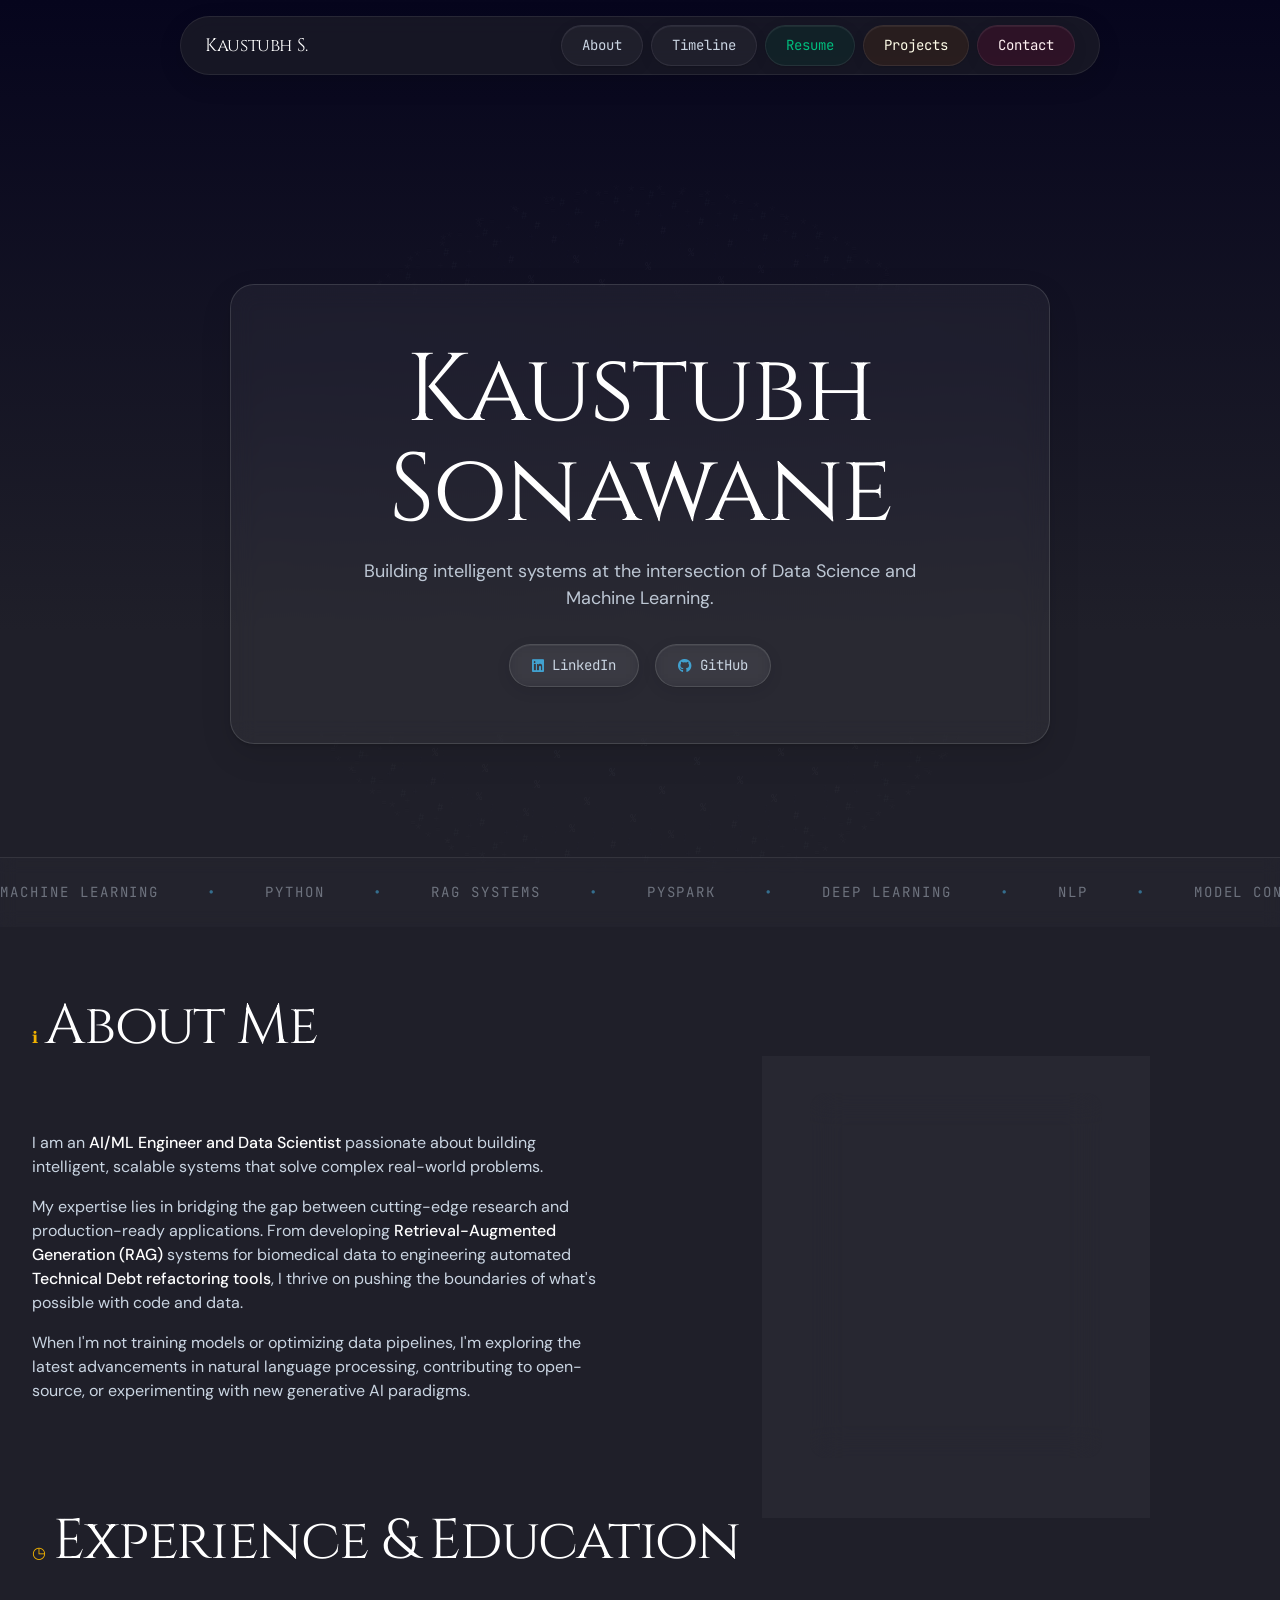
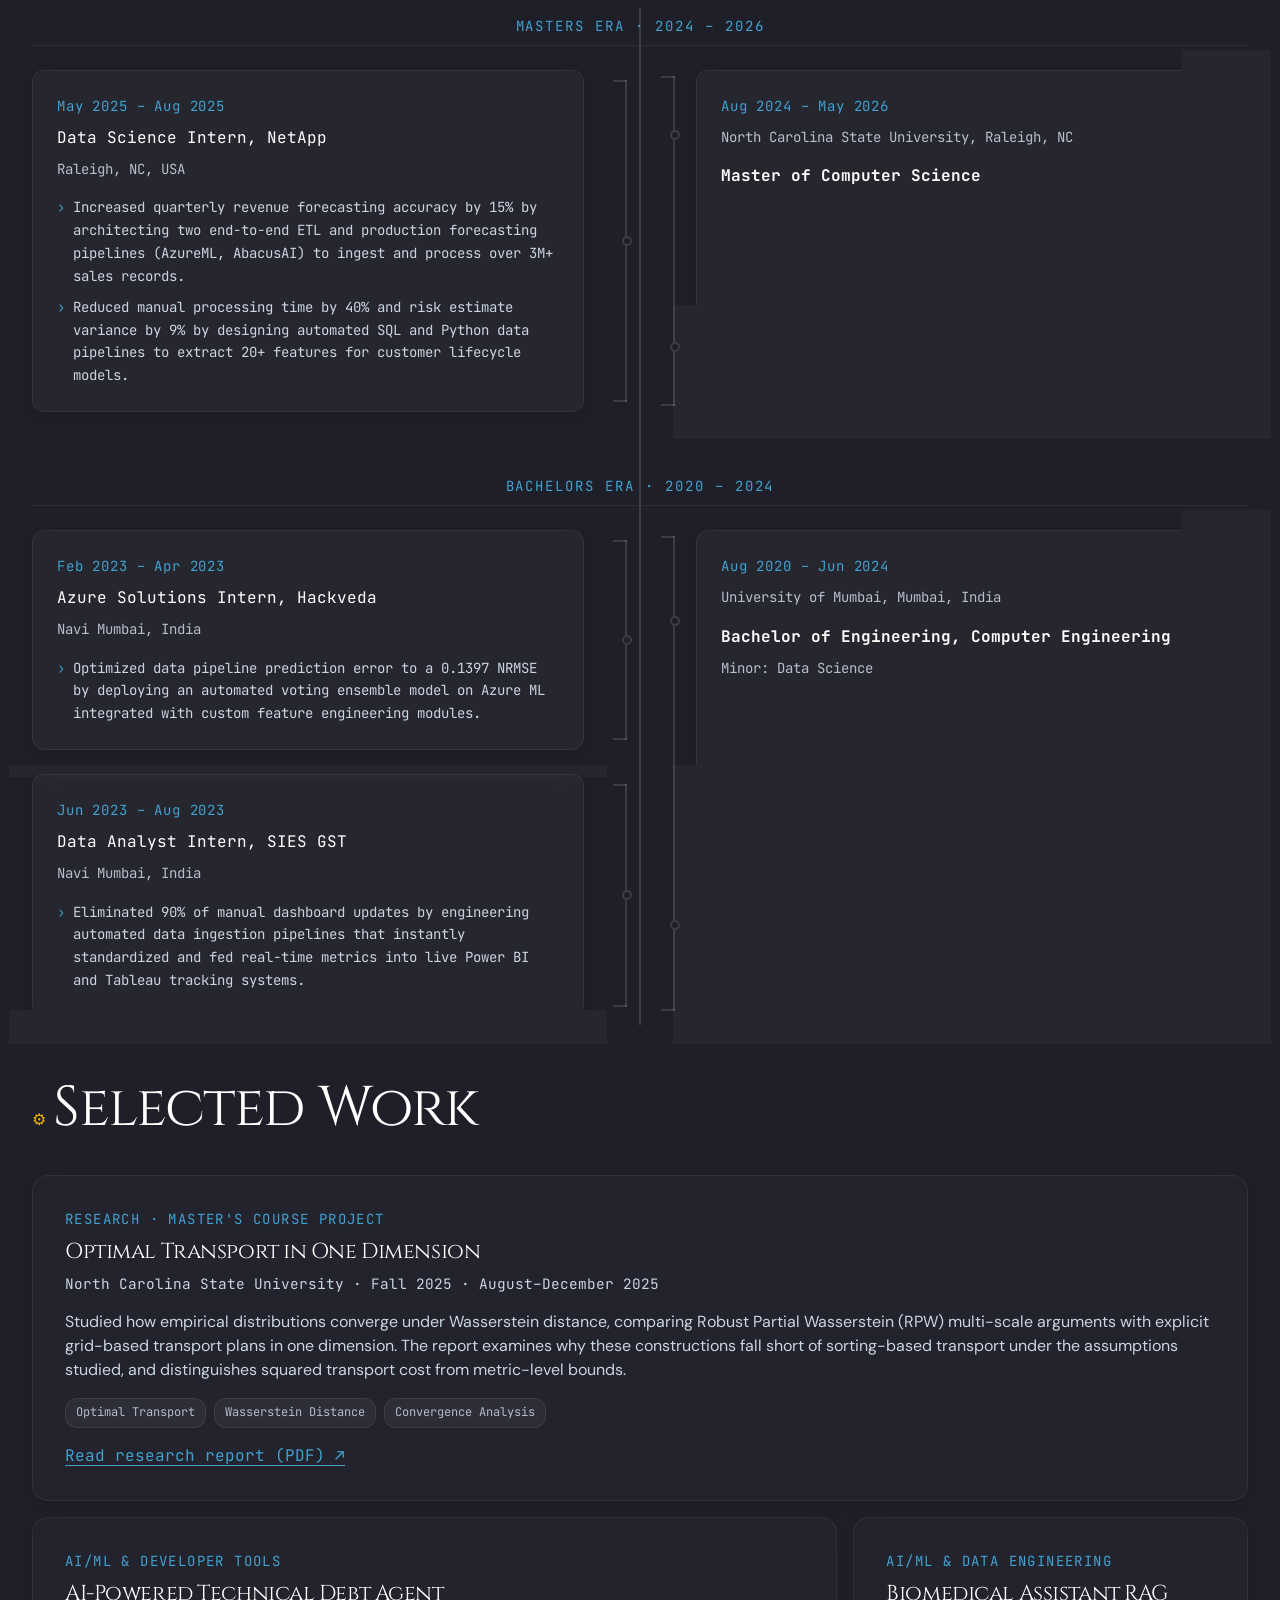
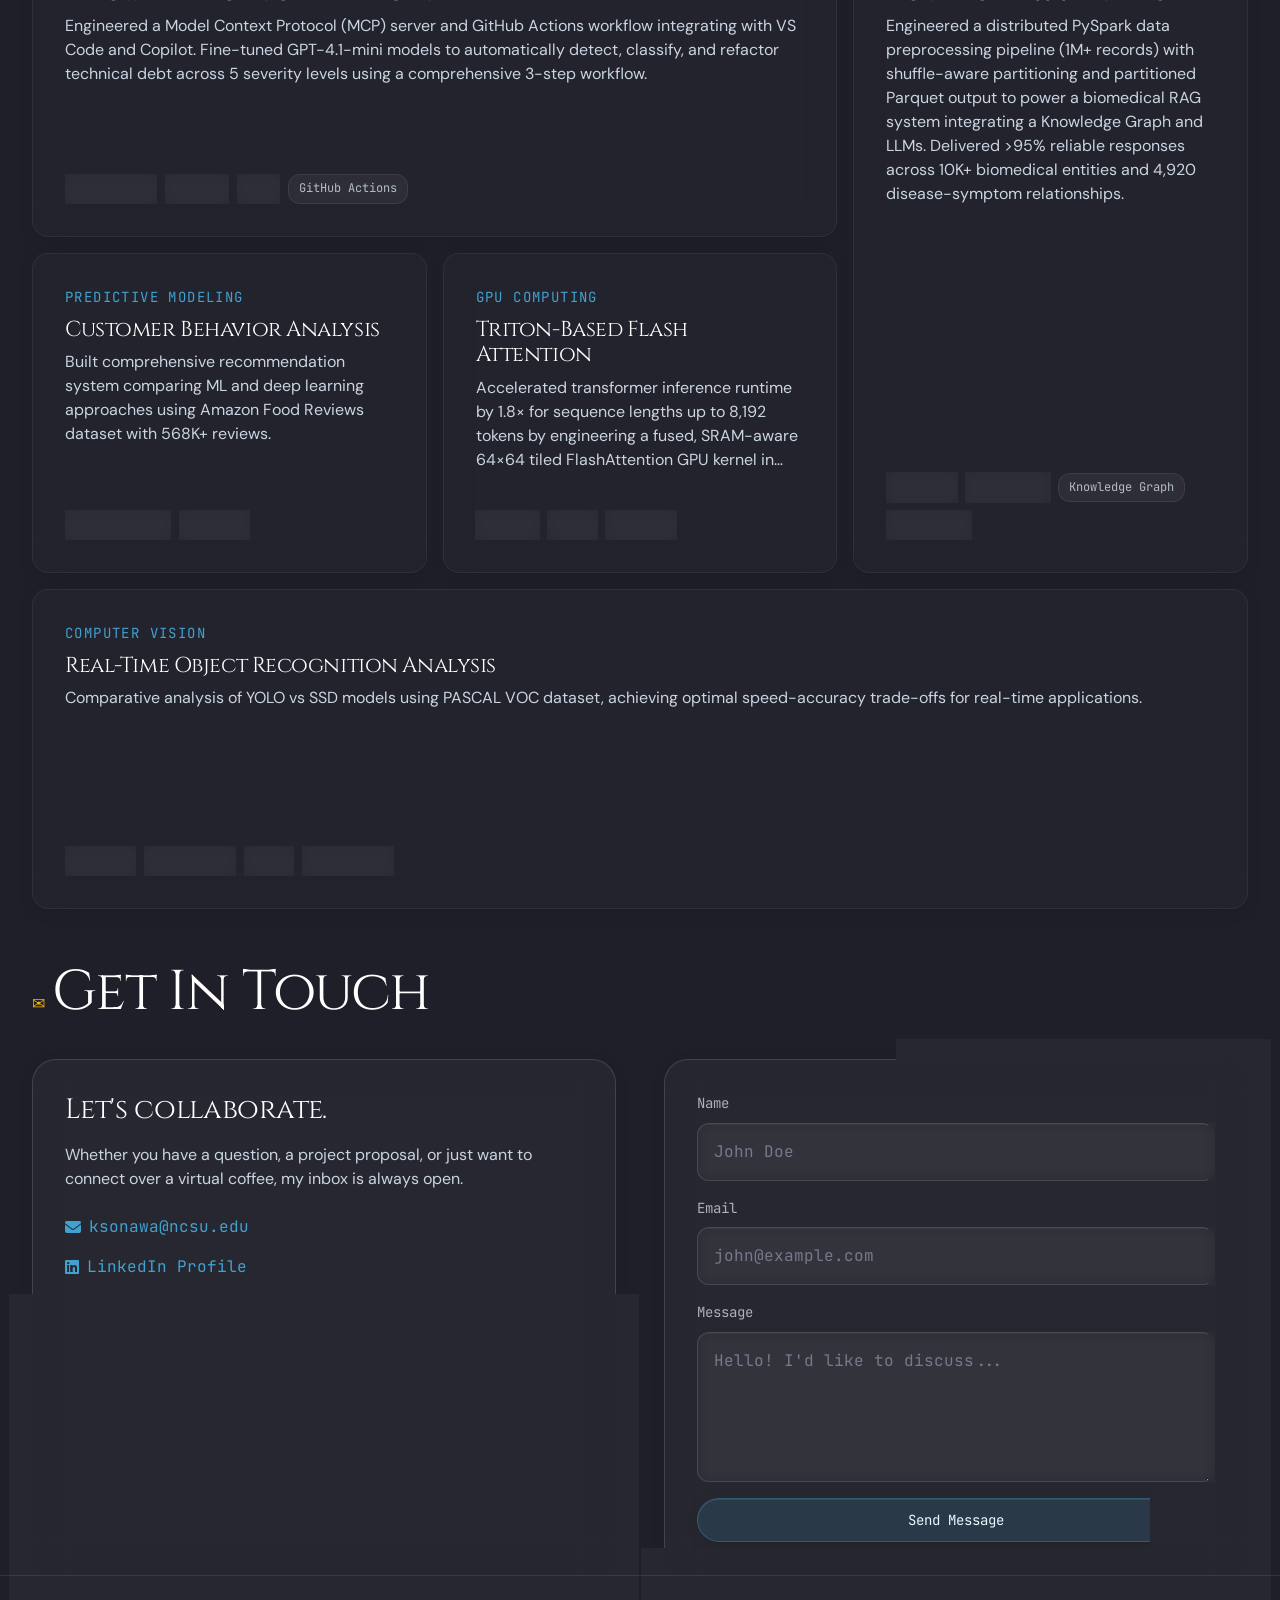
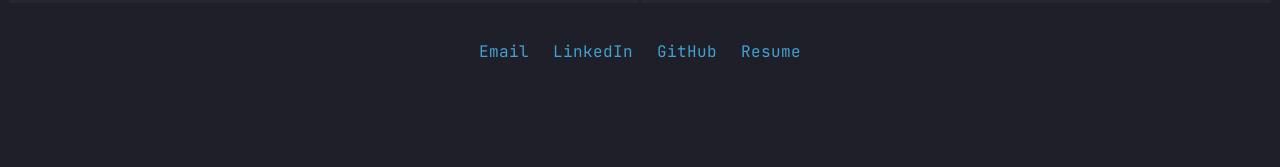
<file: index.html>
<!DOCTYPE html>
<html lang="en" class="scroll-smooth">
<head>
    <meta charset="UTF-8">
    <meta name="viewport" content="width=device-width, initial-scale=1.0">
    <title>Kaustubh Sonawane - AI/ML Engineer</title>

    <link rel="preconnect" href="https://fonts.googleapis.com">
    <link rel="preconnect" href="https://fonts.gstatic.com" crossorigin>
    <link href="https://fonts.googleapis.com/css2?family=Cinzel:wght@400;500&family=DM+Sans:wght@400;500&family=JetBrains+Mono:wght@400&family=Playfair+Display:wght@400;500&display=swap" rel="stylesheet">

    <link rel="stylesheet" href="https://cdnjs.cloudflare.com/ajax/libs/font-awesome/6.4.0/css/all.min.css">

    <style>
        :root {
            --color-night-sky: #1f1f29;
            --color-cosmic-void: #06051d;
            --gradient-canvas: linear-gradient(0deg, #1f1f29 30%, #06051d 100%);
            --color-mist: #cad5e2;
            --color-fog: #dee2de;
            --color-ghost-white: #ffffff;
            --color-ice-blue: #ebf8ff;
            --color-action-azure: #41a1cf;
            --color-cofounder-blue: #0081c0;
            --color-specimen-green: #00bc7d;
            --color-warning-amber: #f0b100;
            --color-deep-slate: #8b92a8;
            --color-crimson-depth: #8b0836;
            --color-login-text: #fff1f2;
            --color-explore-text: #fefce8;

            --glass-fill: rgba(255, 255, 255, 0.04);
            --glass-card: rgba(255, 255, 255, 0.03);
            --glass-hero: rgba(222, 226, 222, 0.05);
            --glass-nav: rgba(31, 31, 41, 0.65);
            --glass-input: rgba(255, 255, 255, 0.02);
            --glass-border: rgba(255, 255, 255, 0.06);
            --hairline: rgba(222, 226, 222, 0.15);
            --hairline-soft: rgba(255, 255, 255, 0.08);
            --timeline-line: rgba(222, 226, 222, 0.15);

            --font-display: 'Cinzel', 'Playfair Display', Georgia, serif;
            --font-jetbrains-mono: 'JetBrains Mono', ui-monospace, monospace;
            --font-dm-sans: 'DM Sans', ui-sans-serif, system-ui, sans-serif;

            --text-caption: 14px;
            --leading-caption: 1.63;
            --text-body: 16px;
            --leading-body: 1.5;
            --text-heading: clamp(1.875rem, 5vw, 3.5rem);
            --leading-heading: 1.25;

            --font-weight-regular: 400;
            --font-weight-medium: 500;

            --spacing-8: 8px;
            --spacing-16: 16px;
            --spacing-24: 24px;
            --spacing-32: 32px;
            --spacing-48: 48px;
            --spacing-64: 64px;

            --page-max-width: 1280px;
            --card-padding: 32px;

            --radius-glass-sm: 12px;
            --radius-glass-md: 16px;
            --radius-glass-lg: 24px;
            --radius-bento: 16px;
            --radius-nav: 50.496px;
            --radius-buttons: 9999px;
            --nav-max-width: 920px;

            --shadow-elevated:
                rgba(0, 0, 0, 0.08) 0px 1px 1px 0px,
                rgba(0, 0, 0, 0.08) 0px 4px 15px 0px;
            --shadow-deep:
                rgba(0, 0, 0, 0.12) 0px 2px 4px 0px,
                rgba(0, 0, 0, 0.1) 0px 12px 32px 0px;
            --shadow-nav:
                rgba(0, 0, 0, 0.06) 0px 1px 2px 0px,
                rgba(0, 0, 0, 0.12) 0px 8px 24px 0px;

            --blur-glass: blur(16px);
            --blur-nav: blur(16px);
            --blur-bento: blur(16px);
            --blur-input: blur(8px);
            --glow-azure: rgba(65, 161, 207, 0.08);
            --glow-violet: rgba(99, 102, 241, 0.2);
        }

        * {
            margin: 0;
            padding: 0;
            box-sizing: border-box;
        }

        html {
            scroll-behavior: smooth;
        }

        body {
            font-family: var(--font-jetbrains-mono);
            font-weight: var(--font-weight-regular);
            font-size: var(--text-body);
            line-height: var(--leading-body);
            background: var(--gradient-canvas);
            background-color: var(--color-night-sky);
            background-attachment: fixed;
            color: var(--color-mist);
            overflow-x: hidden;
            min-height: 100vh;
        }

        ::selection {
            background-color: rgba(65, 161, 207, 0.28);
            color: var(--color-ice-blue);
        }

        .glass-surface {
            background: var(--glass-fill);
            backdrop-filter: var(--blur-glass);
            -webkit-backdrop-filter: var(--blur-glass);
            border: 1px solid var(--hairline);
            box-shadow: var(--shadow-elevated);
        }

        #timeline {
            margin-top: var(--spacing-48) !important;
            margin-bottom: var(--spacing-48) !important;
        }

        #projects,
        #work {
            margin-top: var(--spacing-48) !important;
            margin-bottom: var(--spacing-48) !important;
        }

        /* Loading */
        .loading-screen {
            position: fixed;
            inset: 0;
            background: var(--gradient-canvas);
            z-index: 9999;
            display: flex;
            flex-direction: column;
            justify-content: center;
            align-items: center;
            transition: opacity 0.5s ease, visibility 0.5s ease;
        }

        .loader-circle {
            width: 40px;
            height: 40px;
            border: 2px solid var(--hairline-soft);
            border-top-color: var(--color-action-azure);
            border-radius: 50%;
            animation: spin 1s linear infinite;
            margin-bottom: var(--spacing-16);
        }

        .loader-text {
            font-family: var(--font-jetbrains-mono);
            font-size: var(--text-caption);
            color: var(--color-mist);
            letter-spacing: 0.08em;
            text-transform: uppercase;
        }

        .container {
            max-width: var(--page-max-width);
            margin: 0 auto;
            padding: 0 var(--spacing-32);
        }

        section {
            padding: var(--spacing-64) 0;
        }

        /* Section headings */
        .section-heading {
            display: flex;
            align-items: baseline;
            gap: var(--spacing-8);
            font-family: var(--font-display);
            font-size: var(--text-heading);
            font-weight: var(--font-weight-regular);
            line-height: var(--leading-heading);
            letter-spacing: -0.02em;
            color: var(--color-ghost-white);
            margin-bottom: var(--spacing-32);
        }

        .section-heading-icon {
            font-family: var(--font-jetbrains-mono);
            font-size: 16px;
            color: var(--color-warning-amber);
            line-height: 1;
            flex-shrink: 0;
        }

        /* Navigation — floating capsule */
        nav {
            position: sticky;
            top: 0;
            width: 100%;
            z-index: 100;
            padding: var(--spacing-16) var(--spacing-24);
            background: transparent;
            pointer-events: none;
        }

        .nav-shell {
            max-width: var(--nav-max-width);
            margin: 0 auto;
            pointer-events: auto;
        }

        .nav-capsule {
            background: var(--glass-nav);
            backdrop-filter: var(--blur-nav);
            -webkit-backdrop-filter: var(--blur-nav);
            border: 1px solid var(--hairline-soft);
            border-radius: var(--radius-nav);
            box-shadow: var(--shadow-nav);
        }

        .nav-content {
            display: flex;
            justify-content: space-between;
            align-items: center;
            padding: var(--spacing-8) var(--spacing-24);
            gap: var(--spacing-16);
        }

        .logo {
            font-family: var(--font-display);
            font-size: 1.125rem;
            font-weight: var(--font-weight-regular);
            text-decoration: none;
            color: var(--color-ghost-white);
            letter-spacing: -0.02em;
        }

        .nav-links {
            display: flex;
            flex-wrap: wrap;
            gap: var(--spacing-8);
            align-items: center;
        }

        .specimen-pill,
        .nav-btn {
            display: inline-flex;
            align-items: center;
            padding: var(--spacing-8) 20px;
            border-radius: var(--radius-buttons);
            border: 1px solid var(--hairline-soft);
            font-family: var(--font-jetbrains-mono);
            font-size: var(--text-caption);
            font-weight: var(--font-weight-regular);
            line-height: var(--leading-caption);
            text-decoration: none;
            box-shadow: var(--shadow-elevated), inset 0 1px 0 rgba(255, 255, 255, 0.06);
            transition: background 0.25s ease, border-color 0.25s ease, color 0.25s ease, box-shadow 0.25s ease;
        }

        .specimen-pill--neutral,
        .nav-btn {
            background: rgba(255, 255, 255, 0.04);
            color: var(--color-mist);
        }

        .specimen-pill--neutral:hover,
        .nav-btn:hover {
            background: rgba(255, 255, 255, 0.08);
            border-color: var(--hairline);
            color: var(--color-ghost-white);
        }

        .specimen-pill--green {
            background: rgba(0, 79, 59, 0.2);
            color: var(--color-specimen-green);
        }

        .specimen-pill--green:hover {
            background: rgba(0, 79, 59, 0.32);
            border-color: rgba(0, 188, 125, 0.35);
            box-shadow: var(--shadow-elevated), 0 0 18px rgba(0, 188, 125, 0.12);
        }

        .specimen-pill--amber {
            background: rgba(115, 62, 10, 0.2);
            color: var(--color-explore-text);
        }

        .specimen-pill--amber:hover {
            background: rgba(115, 62, 10, 0.32);
            border-color: rgba(240, 177, 0, 0.3);
            box-shadow: var(--shadow-elevated), 0 0 18px rgba(240, 177, 0, 0.1);
        }

        .specimen-pill--crimson {
            background: rgba(139, 8, 54, 0.2);
            color: var(--color-login-text);
        }

        .specimen-pill--crimson:hover {
            background: rgba(139, 8, 54, 0.32);
            border-color: rgba(255, 32, 86, 0.35);
            box-shadow: var(--shadow-elevated), 0 0 18px rgba(139, 8, 54, 0.15);
        }

        .mobile-toggle {
            display: none;
            background: rgba(255, 255, 255, 0.03);
            border: 1px solid var(--hairline-soft);
            border-radius: var(--radius-glass-sm);
            color: var(--color-mist);
            font-size: 1rem;
            padding: var(--spacing-8) 12px;
            cursor: pointer;
            backdrop-filter: var(--blur-input);
            -webkit-backdrop-filter: var(--blur-input);
        }

        /* Hero + ASCII */
        .hero {
            min-height: 100vh;
            display: flex;
            flex-direction: column;
            position: relative;
            padding-top: 5rem;
            overflow: hidden;
        }

        .ascii-canvas {
            position: absolute;
            inset: 0;
            width: 100%;
            height: 100%;
            z-index: 0;
            pointer-events: none;
        }

        .hero-content-wrapper {
            position: relative;
            z-index: 1;
            flex-grow: 1;
            display: flex;
            flex-direction: column;
            justify-content: center;
            align-items: center;
            text-align: center;
            padding: var(--spacing-24) 0;
        }

        .hero-glass-card {
            background: var(--glass-hero);
            backdrop-filter: blur(12px);
            -webkit-backdrop-filter: blur(12px);
            border: 1px solid var(--hairline);
            border-radius: var(--radius-glass-lg);
            box-shadow: var(--shadow-deep);
            padding: clamp(2rem, 5vw, 3.5rem) clamp(1.5rem, 6vw, 4rem);
            max-width: 820px;
            width: 100%;
            opacity: 0;
            animation: fadeUp 1s ease forwards 0.15s;
        }

        .hero-title {
            font-family: var(--font-display);
            font-size: clamp(3rem, 8vw, 6rem);
            font-weight: var(--font-weight-regular);
            line-height: 1.05;
            color: var(--color-ghost-white);
            margin-bottom: var(--spacing-16);
            letter-spacing: -0.02em;
        }

        .hero-subtitle {
            font-family: var(--font-dm-sans);
            font-size: clamp(1rem, 2vw, 1.125rem);
            font-weight: var(--font-weight-regular);
            line-height: var(--leading-body);
            color: var(--color-mist);
            max-width: 560px;
            margin: 0 auto var(--spacing-32);
            opacity: 0.92;
        }

        .hero-actions {
            display: flex;
            flex-wrap: wrap;
            gap: var(--spacing-16);
            justify-content: center;
        }

        .btn {
            display: inline-flex;
            align-items: center;
            gap: var(--spacing-8);
            padding: 10px 22px;
            background: rgba(255, 255, 255, 0.04);
            backdrop-filter: var(--blur-input);
            -webkit-backdrop-filter: var(--blur-input);
            border: 1px solid var(--hairline);
            border-radius: var(--radius-buttons);
            color: var(--color-mist);
            font-family: var(--font-jetbrains-mono);
            font-size: var(--text-caption);
            font-weight: var(--font-weight-regular);
            text-decoration: none;
            box-shadow: var(--shadow-elevated), inset 0 1px 0 rgba(255, 255, 255, 0.06);
            transition: background 0.25s ease, border-color 0.25s ease, color 0.25s ease, box-shadow 0.25s ease;
        }

        .btn:hover {
            background: rgba(65, 161, 207, 0.14);
            border-color: rgba(65, 161, 207, 0.4);
            color: var(--color-ice-blue);
            box-shadow:
                var(--shadow-elevated),
                0 0 24px rgba(65, 161, 207, 0.12);
        }

        .btn i {
            color: var(--color-action-azure);
        }

        /* Marquee */
        .marquee-wrapper {
            position: relative;
            z-index: 1;
            width: 100%;
            padding: var(--spacing-24) 0;
            border-top: 1px solid var(--hairline-soft);
            background: rgba(255, 255, 255, 0.02);
            backdrop-filter: blur(8px);
            -webkit-backdrop-filter: blur(8px);
            overflow: hidden;
            margin-top: auto;
            opacity: 0;
            animation: fadeIn 1s ease forwards 0.6s;
        }

        .marquee-track {
            display: flex;
            width: max-content;
            animation: scroll 30s linear infinite;
        }

        .marquee-track:hover {
            animation-play-state: paused;
        }

        .marquee-content {
            display: flex;
            align-items: center;
            gap: var(--spacing-48);
            padding-right: var(--spacing-48);
        }

        .marquee-item {
            font-family: var(--font-jetbrains-mono);
            font-size: var(--text-caption);
            font-weight: var(--font-weight-regular);
            color: rgba(202, 213, 226, 0.45);
            text-transform: uppercase;
            letter-spacing: 0.14em;
            display: flex;
            align-items: center;
            gap: var(--spacing-48);
        }

        .marquee-dot {
            color: var(--color-action-azure);
            opacity: 0.6;
        }

        /* About */
        .about-grid {
            display: grid;
            grid-template-columns: 1fr 1fr;
            gap: var(--spacing-48);
            align-items: center;
        }

        .about-text {
            font-family: var(--font-dm-sans);
            font-size: var(--text-body);
            line-height: var(--leading-body);
        }

        .about-text p {
            color: var(--color-mist);
            margin-bottom: var(--spacing-16);
        }

        .about-text p strong {
            font-weight: var(--font-weight-medium);
            color: var(--color-ghost-white);
        }

        .headshot-wrapper {
            width: 50%;
            justify-self: center;
            aspect-ratio: 4/5;
            border-radius: var(--radius-glass-md);
            overflow: hidden;
            background: var(--glass-fill);
            border: 1px solid var(--hairline);
            box-shadow: var(--shadow-deep);
            backdrop-filter: var(--blur-glass);
            -webkit-backdrop-filter: var(--blur-glass);
        }

        .headshot-image {
            width: 100%;
            height: 100%;
            object-fit: cover;
        }

        /* Bioluminescent architectural timeline — era blocks */
        .timeline-board {
            position: relative;
            padding: var(--spacing-8) 0;
        }

        .timeline-spine {
            position: absolute;
            left: 50%;
            top: 0;
            bottom: 0;
            width: 2px;
            transform: translateX(-50%);
            background: var(--timeline-line);
            z-index: 0;
            pointer-events: none;
        }

        .timeline-eras {
            position: relative;
            z-index: 1;
            display: flex;
            flex-direction: column;
            gap: var(--spacing-64);
        }

        .timeline-era-block {
            position: relative;
        }

        .timeline-era-label {
            font-family: var(--font-jetbrains-mono);
            font-size: var(--text-caption);
            letter-spacing: 0.14em;
            text-transform: uppercase;
            color: var(--color-action-azure);
            text-align: center;
            margin-bottom: var(--spacing-24);
            padding-bottom: var(--spacing-8);
            border-bottom: 1px solid var(--glass-border);
        }

        .timeline-era-grid {
            display: grid;
            grid-template-columns: 1fr 1fr;
            align-items: stretch;
            gap: 0 var(--spacing-48);
            min-height: 0;
        }

        .timeline-era-col--work {
            display: flex;
            flex-direction: column;
            padding-right: var(--spacing-32);
            min-height: 100%;
        }

        .timeline-era-col--education {
            display: flex;
            flex-direction: column;
            padding-left: var(--spacing-32);
            min-height: 100%;
        }

        .timeline-work-stack {
            display: flex;
            flex-direction: column;
            justify-content: space-between;
            flex: 1;
            width: 100%;
            min-height: 100%;
            gap: var(--spacing-24);
        }

        .timeline-entry {
            position: relative;
        }

        .timeline-entry--work {
            position: relative;
            flex: 0 1 auto;
            padding-right: 0;
        }

        .timeline-entry--degree {
            position: relative;
            flex: 1;
            display: flex;
            flex-direction: column;
            width: 100%;
            min-height: 100%;
        }

        .timeline-work-stack:has(> .timeline-entry--work:only-child) {
            justify-content: center;
        }

        .timeline-entry--degree .timeline-glass-card {
            flex: 1;
        }

        /* Bracket primitives */
        .timeline-bracket {
            position: absolute;
            width: 22px;
            pointer-events: none;
        }

        .timeline-bracket--item {
            top: 10px;
            bottom: 10px;
            right: calc(-1 * var(--spacing-32) - 11px);
        }

        .timeline-bracket--era {
            top: 6px;
            bottom: 6px;
            left: calc(-1 * var(--spacing-32) - 11px);
            height: auto;
        }

        .bracket-rail {
            position: absolute;
            top: 0;
            bottom: 0;
            width: 2px;
            background: var(--timeline-line);
            transition: background 0.35s ease, box-shadow 0.35s ease;
        }

        .timeline-bracket--item .bracket-rail,
        .timeline-bracket--era .bracket-rail {
            right: 0;
            left: auto;
        }

        .bracket-cap {
            position: absolute;
            height: 2px;
            width: 14px;
            background: var(--timeline-line);
            transition: background 0.35s ease, box-shadow 0.35s ease;
        }

        .timeline-bracket--item .bracket-cap--top,
        .timeline-bracket--item .bracket-cap--bottom,
        .timeline-bracket--era .bracket-cap--top,
        .timeline-bracket--era .bracket-cap--bottom {
            right: 0;
            left: auto;
        }

        .bracket-cap--top { top: 0; }
        .bracket-cap--bottom { bottom: 0; }

        .timeline-node {
            position: absolute;
            top: 50%;
            right: -5px;
            width: 10px;
            height: 10px;
            border-radius: 50%;
            background: var(--color-night-sky);
            border: 2px solid var(--timeline-line);
            transform: translateY(-50%);
            transition: border-color 0.35s ease, box-shadow 0.35s ease, background 0.35s ease;
            z-index: 2;
        }

        .timeline-bracket--era .timeline-node--era {
            top: 18%;
        }

        .timeline-bracket--era .timeline-node--era-end {
            top: auto;
            bottom: 18%;
            transform: translateY(50%);
        }

        /* Work item hover — small bracket only */
        .timeline-entry--work:hover .timeline-bracket--item .bracket-rail,
        .timeline-entry--work:hover .timeline-bracket--item .bracket-cap {
            background: var(--color-action-azure);
            box-shadow: 0 0 10px rgba(65, 161, 207, 0.45);
        }

        .timeline-entry--work:hover .timeline-bracket--item .timeline-node {
            border-color: var(--color-specimen-green);
            background: rgba(0, 188, 125, 0.15);
            box-shadow: 0 0 14px rgba(0, 188, 125, 0.55), 0 0 8px rgba(65, 161, 207, 0.35);
        }

        .timeline-entry--work:hover .timeline-glass-card {
            border-color: rgba(65, 161, 207, 0.2);
            box-shadow: var(--shadow-elevated), 0 0 32px rgba(65, 161, 207, 0.06);
        }

        /* Degree hover — full era bracket */
        .timeline-entry--degree:hover .timeline-bracket--era .bracket-rail,
        .timeline-entry--degree:hover .timeline-bracket--era .bracket-cap {
            background: var(--color-action-azure);
            box-shadow: 0 0 12px rgba(65, 161, 207, 0.5);
        }

        .timeline-entry--degree:hover .timeline-bracket--era .timeline-node {
            border-color: var(--color-specimen-green);
            background: rgba(0, 188, 125, 0.15);
            box-shadow: 0 0 16px rgba(0, 188, 125, 0.55), 0 0 10px rgba(65, 161, 207, 0.35);
        }

        .timeline-entry--degree:hover .timeline-glass-card {
            border-color: rgba(65, 161, 207, 0.22);
            box-shadow: var(--shadow-elevated), 0 0 40px rgba(65, 161, 207, 0.08);
        }

        .timeline-glass-card {
            background: var(--glass-card);
            backdrop-filter: blur(12px);
            -webkit-backdrop-filter: blur(12px);
            border: 1px solid var(--glass-border);
            border-radius: var(--radius-glass-sm);
            box-shadow: var(--shadow-elevated);
            padding: var(--spacing-24);
            transition: border-color 0.35s ease, box-shadow 0.35s ease;
        }

        .timeline-date {
            display: block;
            font-family: var(--font-jetbrains-mono);
            font-size: var(--text-caption);
            line-height: var(--leading-caption);
            color: var(--color-action-azure);
            letter-spacing: 0.06em;
            margin-bottom: var(--spacing-8);
        }

        .timeline-role {
            font-family: var(--font-jetbrains-mono);
            font-size: var(--text-body);
            font-weight: var(--font-weight-regular);
            line-height: var(--leading-body);
            color: var(--color-ghost-white);
            margin-bottom: var(--spacing-8);
        }

        .timeline-org {
            font-family: var(--font-jetbrains-mono);
            font-size: var(--text-caption);
            line-height: var(--leading-caption);
            color: var(--color-mist);
            opacity: 0.88;
            margin-bottom: var(--spacing-16);
        }

        .timeline-degree {
            font-family: var(--font-jetbrains-mono);
            font-size: var(--text-body);
            line-height: var(--leading-body);
            color: var(--color-ghost-white);
            margin-bottom: var(--spacing-8);
        }

        .timeline-bullets {
            list-style: none;
            display: flex;
            flex-direction: column;
            gap: var(--spacing-8);
        }

        .timeline-bullets li {
            font-family: var(--font-jetbrains-mono);
            font-size: var(--text-caption);
            line-height: var(--leading-caption);
            color: var(--color-mist);
            padding-left: 1rem;
            position: relative;
        }

        .timeline-bullets li::before {
            content: '›';
            position: absolute;
            left: 0;
            color: var(--color-action-azure);
            font-weight: var(--font-weight-regular);
        }

        /* Bento grid — layout architecture preserved */
        .bento-grid {
            display: grid;
            grid-template-columns: repeat(3, 1fr);
            grid-auto-rows: minmax(320px, auto);
            gap: var(--spacing-16);
        }

        .bento-item {
            --mouse-x: 50%;
            --mouse-y: 50%;
            background: rgba(255, 255, 255, 0.02);
            backdrop-filter: var(--blur-bento);
            -webkit-backdrop-filter: var(--blur-bento);
            border: 1px solid var(--glass-border);
            border-radius: var(--radius-bento);
            padding: var(--card-padding);
            position: relative;
            overflow: hidden;
            display: flex;
            flex-direction: column;
            cursor: pointer;
            box-shadow: var(--shadow-elevated);
            transition: box-shadow 0.4s ease, border-color 0.35s ease, transform 0.35s ease;
        }

        .bento-item::before {
            content: '';
            position: absolute;
            inset: 0;
            background: radial-gradient(
                600px circle at var(--mouse-x) var(--mouse-y),
                var(--glow-azure),
                transparent 45%
            );
            opacity: 0;
            transition: opacity 0.45s ease;
            pointer-events: none;
            z-index: 0;
        }

        .bento-item:hover {
            border-color: rgba(65, 161, 207, 0.22);
            box-shadow:
                rgba(0, 0, 0, 0.08) 0px 1px 1px 0px,
                rgba(0, 0, 0, 0.1) 0px 8px 28px 0px,
                0 0 40px rgba(65, 161, 207, 0.06);
            transform: translateY(-2px);
        }

        .bento-item:hover::before {
            opacity: 1;
        }

        .bento-wide { grid-column: span 2; }
        .bento-tall { grid-row: span 2; }
        .bento-full { grid-column: span 3; }

        .research-card {
            cursor: default;
            min-height: 320px;
            overflow: visible;
        }

        .research-card .project-description {
            display: block;
            overflow: visible;
        }

        .research-card .research-meta {
            color: var(--color-mist);
            font-size: 0.9rem;
            margin-bottom: var(--spacing-16);
        }

        .research-card .research-link {
            align-self: flex-start;
            color: var(--color-action-azure);
            margin-top: var(--spacing-16);
            text-decoration: underline;
            text-underline-offset: 4px;
        }

        .bento-content {
            position: relative;
            z-index: 1;
            height: 100%;
            display: flex;
            flex-direction: column;
        }

        .project-category {
            font-family: var(--font-jetbrains-mono);
            font-size: var(--text-caption);
            line-height: var(--leading-caption);
            color: var(--color-action-azure);
            text-transform: uppercase;
            letter-spacing: 0.1em;
            margin-bottom: var(--spacing-8);
        }

        .project-title {
            font-family: var(--font-display);
            font-size: 1.35rem;
            font-weight: var(--font-weight-regular);
            line-height: 1.2;
            letter-spacing: -0.02em;
            color: var(--color-ghost-white);
            margin-bottom: var(--spacing-8);
        }

        .project-description {
            font-family: var(--font-dm-sans);
            font-size: var(--text-body);
            line-height: var(--leading-body);
            color: var(--color-mist);
            margin-bottom: auto;
            display: -webkit-box;
            -webkit-line-clamp: 4;
            -webkit-box-orient: vertical;
            overflow: hidden;
        }

        .bento-tall .project-description {
            -webkit-line-clamp: 10;
        }

        .bento-full .project-description {
            -webkit-line-clamp: 2;
        }

        .project-tech {
            display: flex;
            flex-wrap: wrap;
            gap: var(--spacing-8);
            margin-top: var(--spacing-16);
        }

        .tech-tag {
            padding: 4px 10px;
            background: rgba(255, 255, 255, 0.04);
            border: 1px solid var(--hairline-soft);
            border-radius: var(--radius-glass-sm);
            font-family: var(--font-jetbrains-mono);
            font-size: 12px;
            line-height: var(--leading-caption);
            color: rgba(202, 213, 226, 0.85);
            backdrop-filter: blur(6px);
            -webkit-backdrop-filter: blur(6px);
        }

        .bento-image {
            width: 100%;
            height: 120px;
            object-fit: cover;
            border-radius: var(--radius-glass-md);
            margin-bottom: var(--spacing-16);
            filter: sepia(0.35) saturate(0.5) hue-rotate(210deg) brightness(0.7) contrast(1.05);
            border: 1px solid var(--hairline);
        }

        /* ─── Inspect Panel Overlay ──────────────────────────────── */
        @keyframes panelFadeIn {
            from { opacity: 0; }
            to   { opacity: 1; }
        }
        @keyframes panelSlideUp {
            from { opacity: 0; transform: translateY(28px) scale(0.97); }
            to   { opacity: 1; transform: translateY(0)    scale(1);    }
        }

        .inspect-overlay {
            position: fixed;
            inset: 0;
            z-index: 9999;
            background: rgba(6, 5, 29, 0.78);
            backdrop-filter: blur(24px);
            -webkit-backdrop-filter: blur(24px);
            display: flex;
            align-items: center;
            justify-content: center;
            padding: var(--spacing-24);
            opacity: 0;
            visibility: hidden;
            transition: opacity 0.4s cubic-bezier(0.16,1,0.3,1),
                        visibility 0.4s cubic-bezier(0.16,1,0.3,1);
            overflow-y: auto;
        }

        .inspect-overlay.is-open {
            opacity: 1;
            visibility: visible;
        }

        .inspect-panel {
            position: relative;
            width: 100%;
            max-width: 800px;
            background: rgba(255, 255, 255, 0.02);
            border: 1px solid rgba(255, 255, 255, 0.08);
            border-radius: 24px;
            box-shadow:
                rgba(0,0,0,0.50) 0px 20px 50px,
                rgba(65,161,207,0.06) 0px 0px 60px,
                inset 0 1px 0 rgba(255,255,255,0.05);
            padding: 40px;
            backdrop-filter: blur(20px);
            -webkit-backdrop-filter: blur(20px);
            animation: panelSlideUp 0.45s cubic-bezier(0.16,1,0.3,1) both;
        }

        /* Panel header */
        .inspect-panel__header {
            margin-bottom: var(--spacing-24);
            padding-bottom: var(--spacing-24);
            border-bottom: 1px solid rgba(255,255,255,0.07);
        }

        .inspect-panel__eyebrow {
            font-family: var(--font-jetbrains-mono);
            font-size: 11px;
            letter-spacing: 0.18em;
            text-transform: uppercase;
            color: var(--color-action-azure);
            margin-bottom: var(--spacing-8);
            display: flex;
            align-items: center;
            gap: var(--spacing-8);
        }

        .inspect-panel__eyebrow::before {
            content: '';
            display: inline-block;
            width: 20px;
            height: 1px;
            background: var(--color-action-azure);
            opacity: 0.7;
        }

        .inspect-panel__title {
            font-family: var(--font-display);
            font-size: clamp(1.6rem, 3.5vw, 2.4rem);
            font-weight: var(--font-weight-regular);
            line-height: 1.15;
            letter-spacing: -0.025em;
            color: var(--color-ghost-white);
            margin-bottom: var(--spacing-8);
        }

        .inspect-panel__subtitle {
            font-family: var(--font-jetbrains-mono);
            font-size: var(--text-caption);
            color: var(--color-action-azure);
            opacity: 0.9;
            letter-spacing: 0.04em;
        }

        /* Tag cluster */
        .inspect-panel__tags {
            display: flex;
            flex-wrap: wrap;
            gap: var(--spacing-8);
            margin-bottom: var(--spacing-24);
        }

        .inspect-tag {
            display: inline-flex;
            align-items: center;
            padding: 5px 12px;
            border-radius: var(--radius-buttons);
            border: 1px solid rgba(65,161,207,0.25);
            background: rgba(65,161,207,0.08);
            font-family: var(--font-jetbrains-mono);
            font-size: 12px;
            color: rgba(202,213,226,0.9);
            letter-spacing: 0.04em;
            transition: background 0.2s ease, border-color 0.2s ease;
        }

        .inspect-tag:hover {
            background: rgba(65,161,207,0.16);
            border-color: rgba(65,161,207,0.4);
        }

        /* Prose block */
        .inspect-panel__prose {
            font-family: var(--font-dm-sans);
            font-size: var(--text-body);
            line-height: 1.75;
            color: var(--color-mist);
            margin-bottom: var(--spacing-32);
        }

        /* Metrics grid */
        .inspect-panel__metrics {
            display: flex;
            flex-wrap: wrap;
            gap: var(--spacing-16);
            margin-bottom: var(--spacing-32);
            padding: var(--spacing-24);
            background: rgba(0, 188, 125, 0.04);
            border: 1px solid rgba(0,188,125,0.12);
            border-radius: var(--radius-glass-md);
        }

        .inspect-metric {
            display: flex;
            flex-direction: column;
            gap: 4px;
            flex: 1;
            min-width: 140px;
        }

        .inspect-metric__value {
            font-family: var(--font-jetbrains-mono);
            font-size: 1.25rem;
            font-weight: var(--font-weight-medium);
            color: var(--color-specimen-green);
            letter-spacing: -0.01em;
            text-shadow: 0 0 20px rgba(0,188,125,0.4);
        }

        .inspect-metric__label {
            font-family: var(--font-jetbrains-mono);
            font-size: 11px;
            letter-spacing: 0.1em;
            text-transform: uppercase;
            color: rgba(202,213,226,0.5);
        }

        /* Footer */
        .inspect-panel__footer {
            display: flex;
            flex-wrap: wrap;
            gap: var(--spacing-16);
            align-items: center;
            padding-top: var(--spacing-24);
            border-top: 1px solid rgba(255,255,255,0.07);
        }

        .inspect-close-btn {
            display: inline-flex;
            align-items: center;
            gap: var(--spacing-8);
            padding: 10px 22px;
            border-radius: var(--radius-buttons);
            border: 1px solid rgba(255,255,255,0.1);
            background: rgba(255,255,255,0.04);
            font-family: var(--font-jetbrains-mono);
            font-size: var(--text-caption);
            color: var(--color-mist);
            cursor: pointer;
            transition: background 0.25s ease, border-color 0.25s ease, color 0.25s ease;
        }

        .inspect-close-btn:hover {
            background: rgba(255,255,255,0.08);
            border-color: rgba(255,255,255,0.2);
            color: var(--color-ghost-white);
        }

        .inspect-launch-btn {
            display: inline-flex;
            align-items: center;
            gap: var(--spacing-8);
            padding: 10px 22px;
            border-radius: var(--radius-buttons);
            border: 1px solid rgba(65,161,207,0.4);
            background: rgba(65,161,207,0.1);
            font-family: var(--font-jetbrains-mono);
            font-size: var(--text-caption);
            color: var(--color-ice-blue);
            text-decoration: none;
            cursor: pointer;
            transition: background 0.25s ease, border-color 0.25s ease, box-shadow 0.25s ease;
        }

        .inspect-launch-btn:hover {
            background: rgba(65,161,207,0.2);
            border-color: rgba(65,161,207,0.6);
            box-shadow: 0 0 24px rgba(65,161,207,0.18);
        }

        .inspect-launch-btn.hidden,
        .inspect-launch-btn[href=''] {
            display: none;
        }

        /* Absolute close × button */
        .inspect-panel__close-x {
            position: absolute;
            top: 20px;
            right: 20px;
            width: 36px;
            height: 36px;
            border-radius: 50%;
            border: 1px solid rgba(255,255,255,0.1);
            background: rgba(255,255,255,0.04);
            color: var(--color-mist);
            font-size: 1rem;
            cursor: pointer;
            display: flex;
            align-items: center;
            justify-content: center;
            transition: background 0.2s ease, color 0.2s ease, border-color 0.2s ease;
        }

        .inspect-panel__close-x:hover {
            background: rgba(255,255,255,0.1);
            color: var(--color-ghost-white);
            border-color: rgba(255,255,255,0.22);
        }

        /* Bento item — clickable cue */
        .bento-item[data-project-id]::after {
            content: 'Inspect ›';
            position: absolute;
            bottom: var(--card-padding);
            right: var(--card-padding);
            font-family: var(--font-jetbrains-mono);
            font-size: 11px;
            letter-spacing: 0.1em;
            text-transform: uppercase;
            color: var(--color-action-azure);
            opacity: 0;
            transform: translateX(-6px);
            transition: opacity 0.3s ease, transform 0.3s ease;
            pointer-events: none;
            z-index: 2;
        }

        .bento-item[data-project-id]:hover::after {
            opacity: 0.75;
            transform: translateX(0);
        }

        @media (max-width: 600px) {
            .inspect-panel {
                padding: var(--spacing-24);
                border-radius: var(--radius-glass-md);
            }
            .inspect-panel__metrics {
                flex-direction: column;
            }
        }

        /* Contact */
        .contact-grid {
            display: grid;
            grid-template-columns: 1fr 1fr;
            gap: var(--spacing-48);
        }

        .contact-info h3 {
            font-family: var(--font-display);
            font-size: 1.75rem;
            font-weight: var(--font-weight-regular);
            line-height: var(--leading-heading);
            letter-spacing: -0.02em;
            color: var(--color-ghost-white);
            margin-bottom: var(--spacing-16);
        }

        .contact-info p {
            font-family: var(--font-dm-sans);
            font-size: var(--text-body);
            line-height: var(--leading-body);
            color: var(--color-mist);
            margin-bottom: var(--spacing-24);
        }

        .contact-link {
            display: flex;
            align-items: center;
            gap: var(--spacing-8);
            color: var(--color-action-azure);
            text-decoration: none;
            font-family: var(--font-jetbrains-mono);
            font-size: var(--text-body);
            margin-bottom: var(--spacing-16);
            transition: color 0.2s ease;
        }

        .contact-link:hover {
            color: var(--color-cofounder-blue);
        }

        .contact-link i {
            color: var(--color-action-azure);
        }

        .contact-form {
            display: flex;
            flex-direction: column;
            gap: var(--spacing-16);
        }

        .form-group label {
            font-family: var(--font-jetbrains-mono);
            font-size: var(--text-caption);
            line-height: var(--leading-caption);
            color: var(--color-mist);
            opacity: 0.8;
        }

        .form-group {
            display: flex;
            flex-direction: column;
            gap: var(--spacing-8);
        }

        .form-control {
            background: var(--glass-input);
            backdrop-filter: var(--blur-input);
            -webkit-backdrop-filter: var(--blur-input);
            border: 1px solid var(--hairline);
            border-radius: var(--radius-glass-sm);
            padding: var(--spacing-16);
            color: var(--color-mist);
            font-family: var(--font-jetbrains-mono);
            font-size: var(--text-body);
            line-height: var(--leading-body);
            box-shadow: inset 0 1px 0 rgba(255, 255, 255, 0.04);
            transition: border-color 0.25s ease, box-shadow 0.25s ease, background 0.25s ease;
        }

        .form-control::placeholder {
            color: rgba(139, 146, 168, 0.75);
        }

        .form-control:focus {
            outline: none;
            background: rgba(255, 255, 255, 0.04);
            border-color: rgba(99, 102, 241, 0.45);
            box-shadow:
                inset 0 1px 0 rgba(255, 255, 255, 0.06),
                0 0 0 1px var(--glow-violet),
                0 0 24px rgba(99, 102, 241, 0.18),
                0 0 12px rgba(65, 161, 207, 0.1);
        }

        textarea.form-control {
            min-height: 150px;
            resize: vertical;
        }

        .btn-submit {
            font-family: var(--font-jetbrains-mono);
            font-size: var(--text-caption);
            font-weight: var(--font-weight-regular);
            padding: 12px 24px;
            background: rgba(65, 161, 207, 0.15);
            color: var(--color-ice-blue);
            border: 1px solid rgba(65, 161, 207, 0.35);
            border-radius: var(--radius-buttons);
            cursor: pointer;
            box-shadow: var(--shadow-elevated), inset 0 1px 0 rgba(255, 255, 255, 0.08);
            transition: background 0.25s ease, box-shadow 0.25s ease, transform 0.2s ease;
        }

        .btn-submit:hover {
            background: rgba(65, 161, 207, 0.25);
            box-shadow:
                var(--shadow-elevated),
                0 0 28px rgba(65, 161, 207, 0.18);
            transform: translateY(-1px);
        }

        .contact-card {
            background: var(--glass-fill);
            backdrop-filter: var(--blur-glass);
            -webkit-backdrop-filter: var(--blur-glass);
            border: 1px solid var(--hairline);
            border-radius: var(--radius-glass-lg);
            padding: var(--card-padding);
            box-shadow: var(--shadow-elevated);
        }

        /* Footer */
        .minimal-footer {
            padding: var(--spacing-64) 0 var(--spacing-48);
            border-top: 1px solid var(--hairline-soft);
        }

        .footer-content {
            display: flex;
            flex-direction: column;
            align-items: center;
            gap: var(--spacing-32);
        }

        .social-links {
            display: flex;
            flex-wrap: wrap;
            justify-content: center;
            gap: var(--spacing-24);
        }

        .social-link {
            font-family: var(--font-jetbrains-mono);
            font-size: var(--text-body);
            font-weight: var(--font-weight-regular);
            color: var(--color-action-azure);
            text-decoration: none;
            transition: color 0.2s ease;
        }

        .social-link:hover {
            color: var(--color-cofounder-blue);
        }

        .footer-bottom {
            font-family: var(--font-jetbrains-mono);
            font-size: var(--text-caption);
            line-height: var(--leading-caption);
            color: rgba(139, 146, 168, 0.9);
            text-align: center;
        }

        /* Back to top */
        .back-to-top {
            position: fixed;
            bottom: var(--spacing-24);
            right: var(--spacing-24);
            width: 48px;
            height: 48px;
            background: var(--glass-nav);
            backdrop-filter: var(--blur-nav);
            -webkit-backdrop-filter: var(--blur-nav);
            border: 1px solid var(--hairline);
            color: var(--color-action-azure);
            border-radius: 50%;
            display: flex;
            justify-content: center;
            align-items: center;
            font-size: 1rem;
            cursor: pointer;
            z-index: 90;
            box-shadow: var(--shadow-nav);
            opacity: 0;
            visibility: hidden;
            transform: translateY(12px);
            transition: opacity 0.3s ease, visibility 0.3s ease, transform 0.3s ease, box-shadow 0.25s ease;
        }

        .back-to-top.visible {
            opacity: 1;
            visibility: visible;
            transform: translateY(0);
        }

        .back-to-top:hover {
            border-color: rgba(65, 161, 207, 0.45);
            box-shadow: var(--shadow-nav), 0 0 20px rgba(65, 161, 207, 0.15);
        }

        @keyframes fadeUp {
            from { opacity: 0; transform: translateY(24px); }
            to { opacity: 1; transform: translateY(0); }
        }

        @keyframes fadeIn {
            from { opacity: 0; }
            to { opacity: 1; }
        }

        @keyframes scroll {
            0% { transform: translateX(0); }
            100% { transform: translateX(-50%); }
        }

        @keyframes spin {
            100% { transform: rotate(360deg); }
        }

        .reveal {
            opacity: 0;
            transform: translateY(32px);
            transition: opacity 0.7s ease, transform 0.7s ease;
        }

        .reveal.active {
            opacity: 1;
            transform: translateY(0);
        }

        @media (max-width: 1024px) {
            .bento-grid {
                grid-template-columns: repeat(2, 1fr);
            }
            .bento-wide, .bento-full {
                grid-column: span 2;
            }
            .bento-tall {
                grid-row: span 2;
                grid-column: span 1;
            }
        }

        @media (max-width: 768px) {
            nav {
                padding: var(--spacing-8) var(--spacing-16);
            }

            .nav-capsule {
                border-radius: var(--radius-glass-lg);
            }

            .nav-content {
                flex-wrap: wrap;
                padding: var(--spacing-8) var(--spacing-16);
            }

            .mobile-toggle {
                display: block;
            }

            .nav-links {
                position: absolute;
                top: calc(100% + 8px);
                left: 0;
                right: 0;
                flex-direction: column;
                align-items: stretch;
                background: rgba(31, 31, 41, 0.92);
                backdrop-filter: var(--blur-glass);
                -webkit-backdrop-filter: var(--blur-glass);
                border: 1px solid var(--hairline);
                border-radius: var(--radius-glass-md);
                padding: var(--spacing-16);
                gap: var(--spacing-8);
                box-shadow: var(--shadow-deep);
                clip-path: polygon(0 0, 100% 0, 100% 0, 0 0);
                transition: clip-path 0.35s ease;
            }

            .nav-shell,
            .nav-capsule {
                position: relative;
            }

            .nav-links.active {
                clip-path: polygon(0 0, 100% 0, 100% 100%, 0 100%);
            }

            .nav-btn,
            .specimen-pill {
                justify-content: center;
            }

            .timeline-spine {
                left: 14px;
                transform: none;
            }

            .timeline-eras {
                gap: var(--spacing-48);
            }

            .timeline-era-grid {
                grid-template-columns: 1fr;
                gap: var(--spacing-32);
            }

            .timeline-era-col--work,
            .timeline-era-col--education {
                padding-left: var(--spacing-32);
                padding-right: 0;
            }

            .timeline-work-stack {
                justify-content: flex-start;
                gap: var(--spacing-32);
                min-height: 0;
            }

            .timeline-entry--degree {
                min-height: 0;
            }

            .timeline-bracket--item,
            .timeline-bracket--era {
                left: 4px;
                right: auto;
            }

            .timeline-bracket--item .bracket-rail,
            .timeline-bracket--era .bracket-rail {
                left: 0;
                right: auto;
            }

            .timeline-bracket--item .bracket-cap--top,
            .timeline-bracket--item .bracket-cap--bottom,
            .timeline-bracket--era .bracket-cap--top,
            .timeline-bracket--era .bracket-cap--bottom {
                left: 0;
                right: auto;
            }

            .timeline-bracket--item .timeline-node,
            .timeline-bracket--era .timeline-node {
                left: -5px;
                right: auto;
            }

            .hero-glass-card {
                padding: var(--spacing-32) var(--spacing-24);
            }

            .bento-grid {
                grid-template-columns: 1fr;
                grid-auto-rows: minmax(280px, auto);
            }

            .bento-item, .bento-wide, .bento-tall, .bento-full {
                grid-column: span 1 !important;
                grid-row: span 1 !important;
                min-height: 280px;
            }

            .bento-full .project-description {
                -webkit-line-clamp: 4;
            }

            .about-grid, .contact-grid {
                grid-template-columns: 1fr;
            }

            .headshot-wrapper {
                width: 50%;
                max-width: 200px;
                margin: 0 auto;
            }

            .marquee-content {
                gap: var(--spacing-24);
                padding-right: var(--spacing-24);
            }

            .marquee-item {
                gap: var(--spacing-24);
            }
        }

        @media (prefers-reduced-motion: reduce) {
            .marquee-track {
                animation: none;
            }
            .ascii-canvas {
                display: none;
            }
        }
    </style>
</head>
<body>

    <div class="loading-screen" id="loadingScreen">
        <div class="loader-circle"></div>
        <div class="loader-text">Initializing terminal…</div>
    </div>

    <nav id="navbar">
        <div class="nav-shell">
            <div class="nav-capsule">
                <div class="nav-content">
                    <a href="#home" class="logo">Kaustubh S.</a>

                    <button class="mobile-toggle" id="mobileToggle" aria-label="Toggle menu">
                        <i class="fas fa-bars"></i>
                    </button>

                    <div class="nav-links" id="navLinks">
                        <a href="#about" class="specimen-pill specimen-pill--neutral">About</a>
                        <a href="#timeline" class="specimen-pill specimen-pill--neutral">Timeline</a>
                        <a href="assets/Kaustubh Sonawane - Resume.pdf" class="specimen-pill specimen-pill--green" target="_blank" rel="noopener">Resume</a>
                        <a href="#projects" class="specimen-pill specimen-pill--amber">Projects</a>
                        <a href="#contact" class="specimen-pill specimen-pill--crimson">Contact</a>
                    </div>
                </div>
            </div>
        </div>
    </nav>

    <section class="hero" id="home">
        <canvas id="asciiCanvas" class="ascii-canvas" aria-hidden="true"></canvas>

        <div class="hero-content-wrapper container">
            <div class="hero-glass-card">
                <h1 class="hero-title">Kaustubh Sonawane</h1>
                <p class="hero-subtitle">Building intelligent systems at the intersection of Data Science and Machine Learning.</p>
                <div class="hero-actions">
                    <a href="https://www.linkedin.com/in/iamkaustubhs/" class="btn" target="_blank" rel="noopener"><i class="fa-brands fa-linkedin"></i> LinkedIn</a>
                    <a href="https://github.com/KaustubhAs" class="btn" target="_blank" rel="noopener"><i class="fa-brands fa-github"></i> GitHub</a>
                </div>
            </div>
        </div>

        <div class="marquee-wrapper">
            <div class="marquee-track">
                <div class="marquee-content">
                    <span class="marquee-item">Machine Learning <span class="marquee-dot">•</span></span>
                    <span class="marquee-item">Python <span class="marquee-dot">•</span></span>
                    <span class="marquee-item">RAG Systems <span class="marquee-dot">•</span></span>
                    <span class="marquee-item">PySpark <span class="marquee-dot">•</span></span>
                    <span class="marquee-item">Deep Learning <span class="marquee-dot">•</span></span>
                    <span class="marquee-item">NLP <span class="marquee-dot">•</span></span>
                    <span class="marquee-item">Model Context Protocol <span class="marquee-dot">•</span></span>
                    <span class="marquee-item">Data Science <span class="marquee-dot">•</span></span>
                </div>
                <div class="marquee-content" aria-hidden="true">
                    <span class="marquee-item">Machine Learning <span class="marquee-dot">•</span></span>
                    <span class="marquee-item">Python <span class="marquee-dot">•</span></span>
                    <span class="marquee-item">RAG Systems <span class="marquee-dot">•</span></span>
                    <span class="marquee-item">PySpark <span class="marquee-dot">•</span></span>
                    <span class="marquee-item">Deep Learning <span class="marquee-dot">•</span></span>
                    <span class="marquee-item">NLP <span class="marquee-dot">•</span></span>
                    <span class="marquee-item">Model Context Protocol <span class="marquee-dot">•</span></span>
                    <span class="marquee-item">Data Science <span class="marquee-dot">•</span></span>
                </div>
            </div>
        </div>
    </section>

    <section id="about" class="container reveal">
        <h2 class="section-heading">
            <span class="section-heading-icon" aria-hidden="true">ℹ</span>
            <span>About Me</span>
        </h2>

        <div class="about-grid">
            <div class="about-text">
                <p>
                    I am an <strong>AI/ML Engineer and Data Scientist</strong> passionate about building intelligent, scalable systems that solve complex real-world problems.
                </p>
                <p>
                    My expertise lies in bridging the gap between cutting-edge research and production-ready applications. From developing <strong>Retrieval-Augmented Generation (RAG)</strong> systems for biomedical data to engineering automated <strong>Technical Debt refactoring tools</strong>, I thrive on pushing the boundaries of what's possible with code and data.
                </p>
                <p>
                    When I'm not training models or optimizing data pipelines, I'm exploring the latest advancements in natural language processing, contributing to open-source, or experimenting with new generative AI paradigms.
                </p>
            </div>

            <div class="headshot-wrapper">
                <img src="assets/profile-pic.jpg" alt="Kaustubh Sonawane" class="headshot-image">
            </div>
        </div>
    </section>

    <section id="timeline" class="container reveal">
        <h2 class="section-heading">
            <span class="section-heading-icon" aria-hidden="true">◷</span>
            <span>Experience &amp; Education</span>
        </h2>

        <div class="timeline-board">
            <div class="timeline-spine" aria-hidden="true"></div>

            <div class="timeline-eras">

                <!-- Masters Era (2024 – 2026) -->
                <div class="timeline-era-block">
                    <p class="timeline-era-label">Masters Era · 2024 – 2026</p>
                    <div class="timeline-era-grid">
                        <div class="timeline-era-col timeline-era-col--work">
                            <div class="timeline-work-stack">
                                <article class="timeline-entry timeline-entry--work">
                                    <div class="timeline-bracket timeline-bracket--item" aria-hidden="true">
                                        <span class="bracket-rail"></span>
                                        <span class="bracket-cap bracket-cap--top"></span>
                                        <span class="bracket-cap bracket-cap--bottom"></span>
                                        <span class="timeline-node"></span>
                                    </div>
                                    <div class="timeline-glass-card">
                                        <time class="timeline-date" datetime="2025-05/2025-08">May 2025 – Aug 2025</time>
                                        <h3 class="timeline-role">Data Science Intern, NetApp</h3>
                                        <p class="timeline-org">Raleigh, NC, USA</p>
                                        <ul class="timeline-bullets">
                                            <li>Increased quarterly revenue forecasting accuracy by 15% by architecting two end-to-end ETL and production forecasting pipelines (AzureML, AbacusAI) to ingest and process over 3M+ sales records.</li>
                                            <li>Reduced manual processing time by 40% and risk estimate variance by 9% by designing automated SQL and Python data pipelines to extract 20+ features for customer lifecycle models.</li>
                                        </ul>
                                    </div>
                                </article>
                            </div>
                        </div>

                        <div class="timeline-era-col timeline-era-col--education">
                            <article class="timeline-entry timeline-entry--degree">
                                <div class="timeline-bracket timeline-bracket--era" aria-hidden="true">
                                    <span class="bracket-rail"></span>
                                    <span class="bracket-cap bracket-cap--top"></span>
                                    <span class="bracket-cap bracket-cap--bottom"></span>
                                    <span class="timeline-node timeline-node--era"></span>
                                    <span class="timeline-node timeline-node--era-end"></span>
                                </div>
                                <div class="timeline-glass-card">
                                    <time class="timeline-date" datetime="2024-08/2026-05">Aug 2024 – May 2026</time>
                                    <p class="timeline-org">North Carolina State University, Raleigh, NC</p>
                                    <h3 class="timeline-degree">Master of Computer Science</h3>
                                </div>
                            </article>
                        </div>
                    </div>
                </div>

                <!-- Bachelors Era (2020 – 2024) -->
                <div class="timeline-era-block">
                    <p class="timeline-era-label">Bachelors Era · 2020 – 2024</p>
                    <div class="timeline-era-grid">
                        <div class="timeline-era-col timeline-era-col--work">
                            <div class="timeline-work-stack">
                                <article class="timeline-entry timeline-entry--work">
                                    <div class="timeline-bracket timeline-bracket--item" aria-hidden="true">
                                        <span class="bracket-rail"></span>
                                        <span class="bracket-cap bracket-cap--top"></span>
                                        <span class="bracket-cap bracket-cap--bottom"></span>
                                        <span class="timeline-node"></span>
                                    </div>
                                    <div class="timeline-glass-card">
                                        <time class="timeline-date" datetime="2023-02/2023-04">Feb 2023 – Apr 2023</time>
                                        <h3 class="timeline-role">Azure Solutions Intern, Hackveda</h3>
                                        <p class="timeline-org">Navi Mumbai, India</p>
                                        <ul class="timeline-bullets">
                                            <li>Optimized data pipeline prediction error to a 0.1397 NRMSE by deploying an automated voting ensemble model on Azure ML integrated with custom feature engineering modules.</li>
                                        </ul>
                                    </div>
                                </article>

                                <article class="timeline-entry timeline-entry--work">
                                    <div class="timeline-bracket timeline-bracket--item" aria-hidden="true">
                                        <span class="bracket-rail"></span>
                                        <span class="bracket-cap bracket-cap--top"></span>
                                        <span class="bracket-cap bracket-cap--bottom"></span>
                                        <span class="timeline-node"></span>
                                    </div>
                                    <div class="timeline-glass-card">
                                        <time class="timeline-date" datetime="2023-06/2023-08">Jun 2023 – Aug 2023</time>
                                        <h3 class="timeline-role">Data Analyst Intern, SIES GST</h3>
                                        <p class="timeline-org">Navi Mumbai, India</p>
                                        <ul class="timeline-bullets">
                                            <li>Eliminated 90% of manual dashboard updates by engineering automated data ingestion pipelines that instantly standardized and fed real-time metrics into live Power BI and Tableau tracking systems.</li>
                                        </ul>
                                    </div>
                                </article>
                            </div>
                        </div>

                        <div class="timeline-era-col timeline-era-col--education">
                            <article class="timeline-entry timeline-entry--degree">
                                <div class="timeline-bracket timeline-bracket--era" aria-hidden="true">
                                    <span class="bracket-rail"></span>
                                    <span class="bracket-cap bracket-cap--top"></span>
                                    <span class="bracket-cap bracket-cap--bottom"></span>
                                    <span class="timeline-node timeline-node--era"></span>
                                    <span class="timeline-node timeline-node--era-end"></span>
                                </div>
                                <div class="timeline-glass-card">
                                    <time class="timeline-date" datetime="2020-08/2024-06">Aug 2020 – Jun 2024</time>
                                    <p class="timeline-org">University of Mumbai, Mumbai, India</p>
                                    <h3 class="timeline-degree">Bachelor of Engineering, Computer Engineering</h3>
                                    <p class="timeline-org">Minor: Data Science</p>
                                </div>
                            </article>
                        </div>
                    </div>
                </div>

            </div>
        </div>
    </section>

    <section id="projects" class="container reveal">
        <h2 class="section-heading">
            <span class="section-heading-icon" aria-hidden="true">⚙</span>
            <span>Selected Work</span>
        </h2>

        <div class="bento-grid">

            <article class="bento-item bento-full research-card" aria-labelledby="ot-research-title">
                <div class="bento-content">
                    <div class="project-category">Research · Master's Course Project</div>
                    <h3 class="project-title" id="ot-research-title">Optimal Transport in One Dimension</h3>
                    <p class="research-meta">North Carolina State University · Fall 2025 · August–December 2025</p>
                    <p class="project-description">
                        Studied how empirical distributions converge under Wasserstein distance, comparing Robust Partial Wasserstein (RPW) multi-scale arguments with explicit grid-based transport plans in one dimension. The report examines why these constructions fall short of sorting-based transport under the assumptions studied, and distinguishes squared transport cost from metric-level bounds.
                    </p>
                    <div class="project-tech" aria-label="Research topics">
                        <span class="tech-tag">Optimal Transport</span>
                        <span class="tech-tag">Wasserstein Distance</span>
                        <span class="tech-tag">Convergence Analysis</span>
                    </div>
                    <a class="research-link" href="assets/Kaustubh_OT_Report.pdf" target="_blank" rel="noopener" aria-label="Read research report (PDF, opens in a new tab)">Read research report (PDF) <span aria-hidden="true">↗</span></a>
                </div>
            </article>

            <!-- Card 1: Technical Debt Agent -->
            <div class="bento-item bento-wide"
                 data-project-id="tech-debt-agent"
                 data-project-title="AI-Powered Technical Debt Agent"
                 data-project-subtitle="MCP Server · GitHub Actions · VS Code Integration"
                 data-project-tags='["TypeScript","Python","MCP","GitHub Actions","GPT-4.1-mini","VS Code"]'
                 data-project-long-desc="Engineered a production-grade Model Context Protocol (MCP) server paired with a GitHub Actions workflow that plugs directly into VS Code and GitHub Copilot. Fine-tuned GPT-4.1-mini models to automatically detect, classify, and propose safe refactors for technical debt across five severity levels — from stale comments to deeply coupled architecture — using a rigorous three-step triage, analysis, and remediation workflow. The system operates fully in CI/CD, surfacing inline suggestions without requiring manual review gates."
                 data-project-metrics='["5 Severity Levels","Automated CI/CD","GPT-4.1-mini Fine-tuned"]'
                 data-project-link="https://github.com/KaustubhAs">
                <div class="bento-content">
                    <div class="project-category">AI/ML & Developer Tools</div>
                    <h3 class="project-title">AI-Powered Technical Debt Agent</h3>
                    <p class="project-description">
                        Engineered a Model Context Protocol (MCP) server and GitHub Actions workflow integrating with VS Code and Copilot. Fine-tuned GPT-4.1-mini models to automatically detect, classify, and refactor technical debt across 5 severity levels using a comprehensive 3-step workflow.
                    </p>
                    <div class="project-tech">
                        <span class="tech-tag">TypeScript</span>
                        <span class="tech-tag">Python</span>
                        <span class="tech-tag">MCP</span>
                        <span class="tech-tag">GitHub Actions</span>
                    </div>
                </div>
            </div>

            <!-- Card 2: Biomedical RAG -->
            <div class="bento-item bento-tall"
                 data-project-id="biomedical-rag"
                 data-project-title="Biomedical Assistant RAG"
                 data-project-subtitle="Distributed PySpark Pipeline · Knowledge Graph · LLM"
                 data-project-tags='["PySpark","LangChain","Knowledge Graph","Streamlit","Neo4j","LLMs"]'
                 data-project-long-desc="Engineered a distributed PySpark data preprocessing pipeline capable of ingesting and transforming 1M+ medical records with shuffle-aware partitioning and partitioned Parquet output. The cleaned corpus powers a Retrieval-Augmented Generation system that fuses a disease-symptom Knowledge Graph with large language models to deliver contextually grounded clinical answers. Achieved greater than 95% reliable responses across 10K+ biomedical entities spanning 4,920 unique disease-symptom relationships, evaluated against a curated benchmark of clinical Q&amp;A pairs."
                 data-project-metrics='[">95% Response Reliability","1M+ Records Processed","10K+ Biomedical Entities","4,920 Disease-Symptom Links"]'
                 data-project-link="https://github.com/KaustubhAs">
                <div class="bento-content">
                    <div class="project-category">AI/ML & Data Engineering</div>
                    <h3 class="project-title">Biomedical Assistant RAG</h3>
                    <p class="project-description">
                        Engineered a distributed PySpark data preprocessing pipeline (1M+ records) with shuffle-aware partitioning and partitioned Parquet output to power a biomedical RAG system integrating a Knowledge Graph and LLMs. Delivered >95% reliable responses across 10K+ biomedical entities and 4,920 disease-symptom relationships.
                    </p>
                    <div class="project-tech">
                        <span class="tech-tag">PySpark</span>
                        <span class="tech-tag">LangChain</span>
                        <span class="tech-tag">Knowledge Graph</span>
                        <span class="tech-tag">Streamlit</span>
                    </div>
                </div>
            </div>

            <!-- Card 3: Customer Behavior -->
            <div class="bento-item"
                 data-project-id="customer-behavior"
                 data-project-title="Customer Behavior Analysis"
                 data-project-subtitle="Recommendation Engine · 568K+ Reviews"
                 data-project-tags='["Scikit-Learn","XGBoost","Collaborative Filtering","Deep Learning","Python"]'
                 data-project-long-desc="Designed and evaluated a full-stack recommendation system on the Amazon Fine Food Reviews dataset containing 568K+ user reviews. Benchmarked classical collaborative filtering approaches against gradient-boosted tree ensembles (XGBoost) and deep learning matrix factorization models. Analysis surfaces concrete accuracy vs. latency trade-off curves that directly inform real-world deployment decisions for e-commerce personalization at scale."
                 data-project-metrics='["568K+ Reviews","ML vs DL Benchmarked","Top-N Recommendation"]'
                 data-project-link="https://github.com/KaustubhAs">
                <div class="bento-content">
                    <div class="project-category">Predictive Modeling</div>
                    <h3 class="project-title">Customer Behavior Analysis</h3>
                    <p class="project-description">
                        Built comprehensive recommendation system comparing ML and deep learning approaches using Amazon Food Reviews dataset with 568K+ reviews.
                    </p>
                    <div class="project-tech">
                        <span class="tech-tag">Scikit-Learn</span>
                        <span class="tech-tag">XGBoost</span>
                    </div>
                </div>
            </div>

            <!-- Card 4: Flash Attention -->
            <div class="bento-item"
                 data-project-id="flash-attention"
                 data-project-title="Triton-Based Flash Attention"
                 data-project-subtitle="Custom GPU Kernel · SRAM-Aware Tiling · 8K Context"
                 data-project-tags='["Triton","CUDA","PyTorch","GPU Kernels","Python"]'
                 data-project-long-desc="Accelerated transformer inference by 1.8× for sequence lengths up to 8,192 tokens by engineering a fused, SRAM-aware 64×64 tiled FlashAttention GPU kernel in Triton/CUDA to eliminate high-latency HBM round-trips. Reduced attention mechanism memory complexity from O(N²) to O(N), cutting execution latency by 43.6% — from 903.64 ms to 509.57 ms at 8K context — through block-wise QKV matrix computations and occupancy-aware kernel scheduling that maximizes GPU streaming multiprocessor utilization."
                 data-project-metrics='["1.8× Throughput Gain","43.6% Latency Reduction","O(N²) → O(N) Memory","8K Token Context"]'
                 data-project-link="https://github.com/KaustubhAs">
                <div class="bento-content">
                    <div class="project-category">GPU Computing</div>
                    <h3 class="project-title">Triton-Based Flash Attention</h3>
                    <p class="project-description">
                        Accelerated transformer inference runtime by 1.8× for sequence lengths up to 8,192 tokens by engineering a fused, SRAM-aware 64×64 tiled FlashAttention GPU kernel in Triton/CUDA to eliminate high-latency HBM round-trips.
                    </p>
                    <div class="project-tech">
                        <span class="tech-tag">Triton</span>
                        <span class="tech-tag">CUDA</span>
                        <span class="tech-tag">PyTorch</span>
                    </div>
                </div>
            </div>

            <!-- Card 5: Object Recognition -->
            <div class="bento-item bento-full"
                 data-project-id="object-recognition"
                 data-project-title="Real-Time Object Recognition Analysis"
                 data-project-subtitle="YOLO vs SSD · PASCAL VOC · Speed-Accuracy Trade-off"
                 data-project-tags='["PyTorch","TensorFlow","CUDA","YOLO","SSD","OpenCV","PASCAL VOC"]'
                 data-project-long-desc="Conducted a rigorous comparative study of single-stage object detectors — YOLO and SSD — on the standard PASCAL VOC benchmark dataset. Implemented both architectures from canonical paper specifications and profiled their inference throughput, mean Average Precision (mAP), and per-class detection quality across challenging real-world scenarios. The resulting analysis provides principled guidance on choosing the optimal detector architecture when balancing latency budgets against accuracy requirements in production computer vision pipelines."
                 data-project-metrics='["PASCAL VOC Benchmark","YOLO vs SSD mAP","Real-Time Inference","Multi-Class Detection"]'
                 data-project-link="https://github.com/KaustubhAs">
                <div class="bento-content">
                    <div class="project-category">Computer Vision</div>
                    <h3 class="project-title">Real-Time Object Recognition Analysis</h3>
                    <p class="project-description">
                        Comparative analysis of YOLO vs SSD models using PASCAL VOC dataset, achieving optimal speed-accuracy trade-offs for real-time applications.
                    </p>
                    <div class="project-tech">
                        <span class="tech-tag">PyTorch</span>
                        <span class="tech-tag">TensorFlow</span>
                        <span class="tech-tag">CUDA</span>
                        <span class="tech-tag">YOLO & SSD</span>
                    </div>
                </div>
            </div>

        </div>
    </section>

    <!-- ─── Glassmorphic Inspect Panel Overlay ─────────────────────── -->
    <div class="inspect-overlay" id="inspectOverlay" role="dialog" aria-modal="true" aria-labelledby="inspectPanelTitle">
        <div class="inspect-panel" id="inspectPanel">

            <!-- × close button -->
            <button class="inspect-panel__close-x" id="inspectCloseX" aria-label="Close inspection panel">
                <i class="fas fa-times"></i>
            </button>

            <!-- Header -->
            <header class="inspect-panel__header">
                <p class="inspect-panel__eyebrow" id="inspectEyebrow">Architectural Specimen</p>
                <h2 class="inspect-panel__title" id="inspectPanelTitle">Project Title</h2>
                <p class="inspect-panel__subtitle" id="inspectSubtitle">Subtitle</p>
            </header>

            <!-- Tech stack pills -->
            <div class="inspect-panel__tags" id="inspectTags"></div>

            <!-- Long description -->
            <p class="inspect-panel__prose" id="inspectProse"></p>

            <!-- Metrics grid -->
            <div class="inspect-panel__metrics" id="inspectMetrics"></div>

            <!-- Footer actions -->
            <footer class="inspect-panel__footer">
                <button class="inspect-close-btn" id="inspectCloseBtn">
                    <i class="fas fa-times-circle"></i> Close Inspection
                </button>
                <a class="inspect-launch-btn" id="inspectLaunchBtn" href="" target="_blank" rel="noopener">
                    <i class="fas fa-external-link-alt"></i> Launch Live Payload
                </a>
            </footer>

        </div>
    </div>

    <section id="contact" class="container reveal">
        <h2 class="section-heading">
            <span class="section-heading-icon" aria-hidden="true">✉</span>
            <span>Get In Touch</span>
        </h2>

        <div class="contact-grid">
            <div class="contact-info contact-card">
                <h3>Let's collaborate.</h3>
                <p>Whether you have a question, a project proposal, or just want to connect over a virtual coffee, my inbox is always open.</p>

                <a href="mailto:ksonawa@ncsu.edu" class="contact-link">
                    <i class="fas fa-envelope"></i> ksonawa@ncsu.edu
                </a>
                <a href="https://www.linkedin.com/in/iamkaustubhs/" target="_blank" rel="noopener" class="contact-link">
                    <i class="fab fa-linkedin"></i> LinkedIn Profile
                </a>
            </div>

            <div class="contact-form-wrapper contact-card">
                <form class="contact-form" id="contactForm" action="https://formspree.io/f/mzzglplg" method="POST">
                    <div class="form-group">
                        <label for="name">Name</label>
                        <input type="text" id="name" name="name" class="form-control" placeholder="John Doe" required>
                    </div>

                    <div class="form-group">
                        <label for="email">Email</label>
                        <input type="email" id="email" name="email" class="form-control" placeholder="john@example.com" required>
                    </div>

                    <div class="form-group">
                        <label for="message">Message</label>
                        <textarea id="message" name="message" class="form-control" placeholder="Hello! I'd like to discuss..." required></textarea>
                    </div>

                    <button type="submit" class="btn-submit" id="contactSubmitBtn">Send Message</button>
                    <div id="formStatus" style="margin-top: 1rem; font-size: 0.9rem; display: none; font-family: monospace;"></div>
                </form>
            </div>
        </div>
    </section>

    <footer class="minimal-footer">
        <div class="container">
            <div class="footer-content">
                <div class="social-links reveal">
                    <a href="mailto:ksonawa@ncsu.edu" class="social-link">Email</a>
                    <a href="https://www.linkedin.com/in/iamkaustubhs/" target="_blank" rel="noopener" class="social-link">LinkedIn</a>
                    <a href="https://github.com/KaustubhAs" target="_blank" rel="noopener" class="social-link">GitHub</a>
                    <a href="assets/Kaustubh Sonawane - Resume.pdf" class="social-link">Resume</a>
                </div>
                <div class="footer-bottom reveal">
                    <p>&copy; <span id="year"></span> Kaustubh Sonawane. All rights reserved.</p>
                </div>
            </div>
        </div>
    </footer>

    <button class="back-to-top" id="backToTop" aria-label="Back to top">
        <i class="fas fa-arrow-up"></i>
    </button>

    <script>
        (function initAsciiSphere() {
            const canvas = document.getElementById('asciiCanvas');
            if (!canvas) return;

            const ctx = canvas.getContext('2d');
            const chars = ' .·:;+=*#%@';
            const pointCount = 1400;
            const points = [];
            let angleY = 0;
            let angleX = 0.35;
            let animationId = null;

            const golden = Math.PI * (3 - Math.sqrt(5));
            for (let i = 0; i < pointCount; i++) {
                const y = 1 - (i / (pointCount - 1)) * 2;
                const radius = Math.sqrt(1 - y * y);
                const theta = golden * i;
                points.push({
                    x: Math.cos(theta) * radius,
                    y: y,
                    z: Math.sin(theta) * radius
                });
            }

            function resize() {
                const hero = canvas.closest('.hero');
                const dpr = Math.min(window.devicePixelRatio || 1, 2);
                const w = hero ? hero.offsetWidth : window.innerWidth;
                const h = hero ? hero.offsetHeight : window.innerHeight;
                canvas.width = w * dpr;
                canvas.height = h * dpr;
                canvas.style.width = w + 'px';
                canvas.style.height = h + 'px';
                ctx.setTransform(dpr, 0, 0, dpr, 0, 0);
            }

            function rotateY(p, a) {
                const cos = Math.cos(a);
                const sin = Math.sin(a);
                return { x: p.x * cos - p.z * sin, y: p.y, z: p.x * sin + p.z * cos };
            }

            function rotateX(p, a) {
                const cos = Math.cos(a);
                const sin = Math.sin(a);
                return { x: p.x, y: p.y * cos - p.z * sin, z: p.y * sin + p.z * cos };
            }

            function draw() {
                const w = canvas.width / (window.devicePixelRatio || 1);
                const h = canvas.height / (window.devicePixelRatio || 1);
                const cx = w / 2;
                const cy = h / 2;
                const scale = Math.min(w, h) * 0.38;

                ctx.clearRect(0, 0, w, h);

                const projected = points.map((p) => {
                    let r = rotateY(p, angleY);
                    r = rotateX(r, angleX);
                    const perspective = 2.2 / (2.2 - r.z);
                    return {
                        x: cx + r.x * scale * perspective,
                        y: cy + r.y * scale * perspective * 0.92,
                        z: r.z,
                        perspective
                    };
                });

                projected.sort((a, b) => a.z - b.z);

                const fontSize = Math.max(8, Math.min(11, w / 120));
                ctx.font = fontSize + "px 'JetBrains Mono', monospace";
                ctx.textAlign = 'center';
                ctx.textBaseline = 'middle';

                for (const p of projected) {
                    const depth = (p.z + 1) / 2;
                    const charIndex = Math.floor(depth * (chars.length - 1));
                    const alpha = 0.008 + depth * 0.032;
                    const dist = Math.hypot(p.x - cx, p.y - cy) / scale;
                    const edgeFade = Math.max(0, 1 - dist * 0.35);
                    const opacity = alpha * edgeFade * p.perspective;

                    if (opacity < 0.008) continue;

                    ctx.fillStyle = 'rgba(202, 213, 226, ' + opacity + ')';
                    ctx.fillText(chars[charIndex], p.x, p.y);
                }

                angleY += 0.004;
                angleX += 0.0008;
                animationId = requestAnimationFrame(draw);
            }

            function start() {
                resize();
                if (!window.matchMedia('(prefers-reduced-motion: reduce)').matches) {
                    draw();
                }
            }

            window.addEventListener('resize', resize);

            if (document.readyState === 'loading') {
                document.addEventListener('DOMContentLoaded', start);
            } else {
                start();
            }

            document.addEventListener('visibilitychange', () => {
                if (document.hidden) {
                    cancelAnimationFrame(animationId);
                } else if (!window.matchMedia('(prefers-reduced-motion: reduce)').matches) {
                    draw();
                }
            });
        })();

        document.getElementById('year').textContent = new Date().getFullYear();

        window.addEventListener('load', () => {
            const loadingScreen = document.getElementById('loadingScreen');
            setTimeout(() => {
                loadingScreen.style.opacity = '0';
                loadingScreen.style.visibility = 'hidden';
            }, 800);
        });

        const mobileToggle = document.getElementById('mobileToggle');
        const navLinks = document.getElementById('navLinks');

        mobileToggle.addEventListener('click', () => {
            navLinks.classList.toggle('active');
            const icon = mobileToggle.querySelector('i');
            icon.classList.toggle('fa-bars');
            icon.classList.toggle('fa-times');
        });

        document.querySelectorAll('.specimen-pill, .nav-btn').forEach((link) => {
            link.addEventListener('click', () => {
                navLinks.classList.remove('active');
                const icon = mobileToggle.querySelector('i');
                icon.classList.add('fa-bars');
                icon.classList.remove('fa-times');
            });
        });

        document.querySelectorAll('.bento-item').forEach((item) => {
            item.addEventListener('mousemove', (e) => {
                const rect = item.getBoundingClientRect();
                const x = e.clientX - rect.left;
                const y = e.clientY - rect.top;
                item.style.setProperty('--mouse-x', x + 'px');
                item.style.setProperty('--mouse-y', y + 'px');
            });
            item.addEventListener('mouseleave', () => {
                item.style.removeProperty('--mouse-x');
                item.style.removeProperty('--mouse-y');
            });
        });

        /* ─── Inspect Panel Logic ──────────────────────────────────── */
        (function initInspectPanel() {
            const overlay    = document.getElementById('inspectOverlay');
            const panel      = document.getElementById('inspectPanel');
            const closeX     = document.getElementById('inspectCloseX');
            const closeBtn   = document.getElementById('inspectCloseBtn');
            const launchBtn  = document.getElementById('inspectLaunchBtn');
            const titleEl    = document.getElementById('inspectPanelTitle');
            const subtitleEl = document.getElementById('inspectSubtitle');
            const tagsEl     = document.getElementById('inspectTags');
            const proseEl    = document.getElementById('inspectProse');
            const metricsEl  = document.getElementById('inspectMetrics');

            if (!overlay) return;

            function openPanel(item) {
                const ds = item.dataset;
                if (!ds.projectId) return;

                // Populate title & subtitle
                titleEl.textContent    = ds.projectTitle    || '';
                subtitleEl.textContent = ds.projectSubtitle || '';

                // Populate tag pills
                tagsEl.innerHTML = '';
                try {
                    const tags = JSON.parse(ds.projectTags || '[]');
                    tags.forEach(tag => {
                        const span = document.createElement('span');
                        span.className = 'inspect-tag';
                        span.textContent = tag;
                        tagsEl.appendChild(span);
                    });
                } catch(e) {}

                // Populate prose
                proseEl.innerHTML = ds.projectLongDesc || '';

                // Populate metrics
                metricsEl.innerHTML = '';
                try {
                    const metrics = JSON.parse(ds.projectMetrics || '[]');
                    metrics.forEach(m => {
                        const div   = document.createElement('div');
                        div.className = 'inspect-metric';
                        const parts = m.split(' ');
                        // First token as value, rest as label
                        const valSpan = document.createElement('span');
                        valSpan.className = 'inspect-metric__value';
                        valSpan.textContent = parts[0];
                        const lblSpan = document.createElement('span');
                        lblSpan.className = 'inspect-metric__label';
                        lblSpan.textContent = parts.slice(1).join(' ');
                        div.appendChild(valSpan);
                        div.appendChild(lblSpan);
                        metricsEl.appendChild(div);
                    });
                } catch(e) {}

                // Hide metrics block if empty
                metricsEl.style.display = metricsEl.children.length ? 'flex' : 'none';

                // Populate launch link
                const link = ds.projectLink || '';
                if (link && link !== '') {
                    launchBtn.href = link;
                    launchBtn.style.display = 'inline-flex';
                } else {
                    launchBtn.href = '';
                    launchBtn.style.display = 'none';
                }

                // Re-trigger animation
                panel.style.animation = 'none';
                panel.offsetHeight; // reflow
                panel.style.animation = '';

                overlay.classList.add('is-open');
                document.body.style.overflow = 'hidden';
            }

            function closePanel() {
                overlay.classList.remove('is-open');
                document.body.style.overflow = '';
            }

            // Open on bento item click (only items with data)
            document.querySelectorAll('.bento-item[data-project-id]').forEach(item => {
                item.addEventListener('click', () => openPanel(item));
            });

            // Close triggers
            closeX.addEventListener('click', closePanel);
            closeBtn.addEventListener('click', closePanel);

            // Backdrop click (outside the panel card)
            overlay.addEventListener('click', (e) => {
                if (e.target === overlay) closePanel();
            });

            // Escape key
            document.addEventListener('keydown', (e) => {
                if (e.key === 'Escape' && overlay.classList.contains('is-open')) {
                    closePanel();
                }
            });
        })();

        const revealElements = document.querySelectorAll('.reveal');
        const revealObserver = new IntersectionObserver((entries, observer) => {
            entries.forEach((entry) => {
                if (!entry.isIntersecting) return;
                entry.target.classList.add('active');
                observer.unobserve(entry.target);
            });
        }, { threshold: 0.15, rootMargin: '0px 0px -50px 0px' });

        revealElements.forEach((el) => revealObserver.observe(el));

        const backToTopBtn = document.getElementById('backToTop');

        window.addEventListener('scroll', () => {
            backToTopBtn.classList.toggle('visible', window.scrollY > 500);
        });

        backToTopBtn.addEventListener('click', () => {
            window.scrollTo({ top: 0, behavior: 'smooth' });
        });

        (function initContactForm() {
            const form = document.getElementById('contactForm');
            const statusEl = document.getElementById('formStatus');
            const submitBtn = document.getElementById('contactSubmitBtn');

            if (!form || !statusEl || !submitBtn) return;

            const FORMSPREE_URL = 'https://formspree.io/f/mzzglplg';
            const defaultBtnText = submitBtn.textContent;

            const showStatus = (message, color) => {
                statusEl.style.display = 'block';
                statusEl.style.color = color;
                statusEl.textContent = message;
            };

            form.addEventListener('submit', async (e) => {
                e.preventDefault();

                submitBtn.disabled = true;
                submitBtn.textContent = 'Sending...';
                showStatus('Initializing data payload transit...', 'var(--color-mist)');

                try {
                    const response = await fetch(FORMSPREE_URL, {
                        method: 'POST',
                        body: new FormData(form),
                        headers: { Accept: 'application/json' }
                    });

                    if (response.ok) {
                        form.reset();
                        showStatus('✔ Message dispatched successfully. Return connection scheduled.', '#41a1cf');
                    } else {
                        throw new Error('Form submission failed');
                    }
                } catch (error) {
                    console.error('Contact form error:', error);
                    showStatus('✖ Network error: Failed to complete transit sequence.', '#ff2056');
                    submitBtn.disabled = false;
                    submitBtn.textContent = defaultBtnText;
                    return;
                }

                submitBtn.disabled = false;
                submitBtn.textContent = defaultBtnText;
            });
        })();
    </script>

</body>
</html>
</file>
